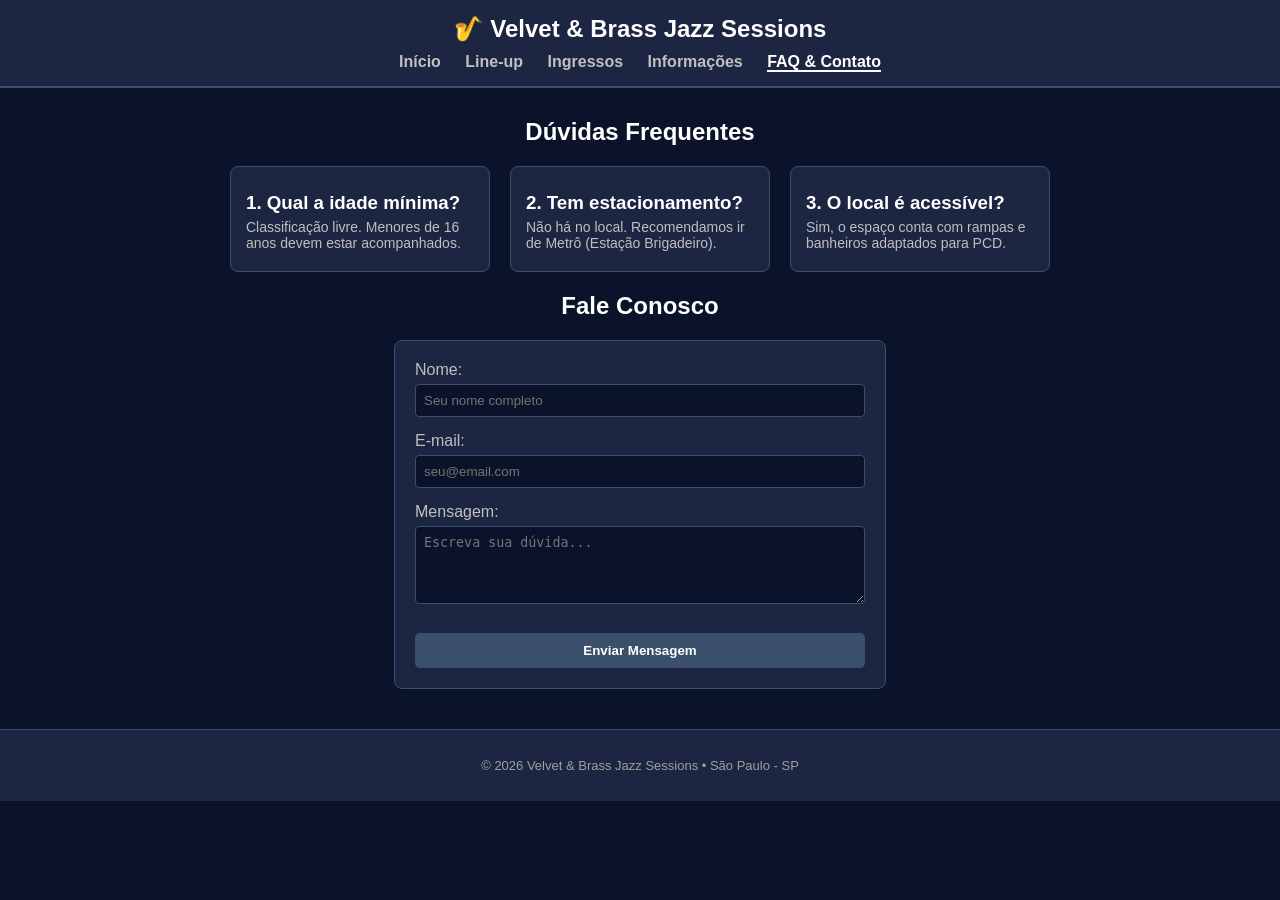
<file: faq.html>
<!DOCTYPE html>
<html lang="pt-BR">
<head>
  <meta charset="UTF-8">
  <meta name="viewport" content="width=device-width, initial-scale=1.0">
  <title>Velvet & Brass - FAQ e Contato</title>
  <link rel="stylesheet" href="style.css">
</head>
<body>

  <header>
    <h1>🎷 Velvet & Brass Jazz Sessions</h1>
    <nav>
      <a href="index.html">Início</a>
      <a href="lineup.html">Line-up</a>
      <a href="ingressos.html">Ingressos</a>
      <a href="informacoes.html">Informações</a>
      <a href="faq.html" class="ativo">FAQ & Contato</a>
    </nav>
  </header>

  <main>
    <h2>Dúvidas Frequentes</h2>

    <div class="grade">
      <div class="card">
        <h3>1. Qual a idade mínima?</h3>
        <p>Classificação livre. Menores de 16 anos devem estar acompanhados.</p>
      </div>

      <div class="card">
        <h3>2. Tem estacionamento?</h3>
        <p>Não há no local. Recomendamos ir de Metrô (Estação Brigadeiro).</p>
      </div>

      <div class="card">
        <h3>3. O local é acessível?</h3>
        <p>Sim, o espaço conta com rampas e banheiros adaptados para PCD.</p>
      </div>
    </div>

    <h2>Fale Conosco</h2>
    <div class="formulario">
      <form onsubmit="event.preventDefault(); alert('Mensagem enviada com sucesso!');">
        <div class="campo">
          <label>Nome:</label>
          <input type="text" placeholder="Seu nome completo" required>
        </div>
        <div class="campo">
          <label>E-mail:</label>
          <input type="email" placeholder="seu@email.com" required>
        </div>
        <div class="campo">
          <label>Mensagem:</label>
          <textarea rows="4" placeholder="Escreva sua dúvida..." required></textarea>
        </div>
        <button type="submit" class="botao">Enviar Mensagem</button>
      </form>
    </div>
  </main>

  <footer>
    <p>© 2026 Velvet & Brass Jazz Sessions • São Paulo - SP</p>
  </footer>

</body>
</html>
</file>
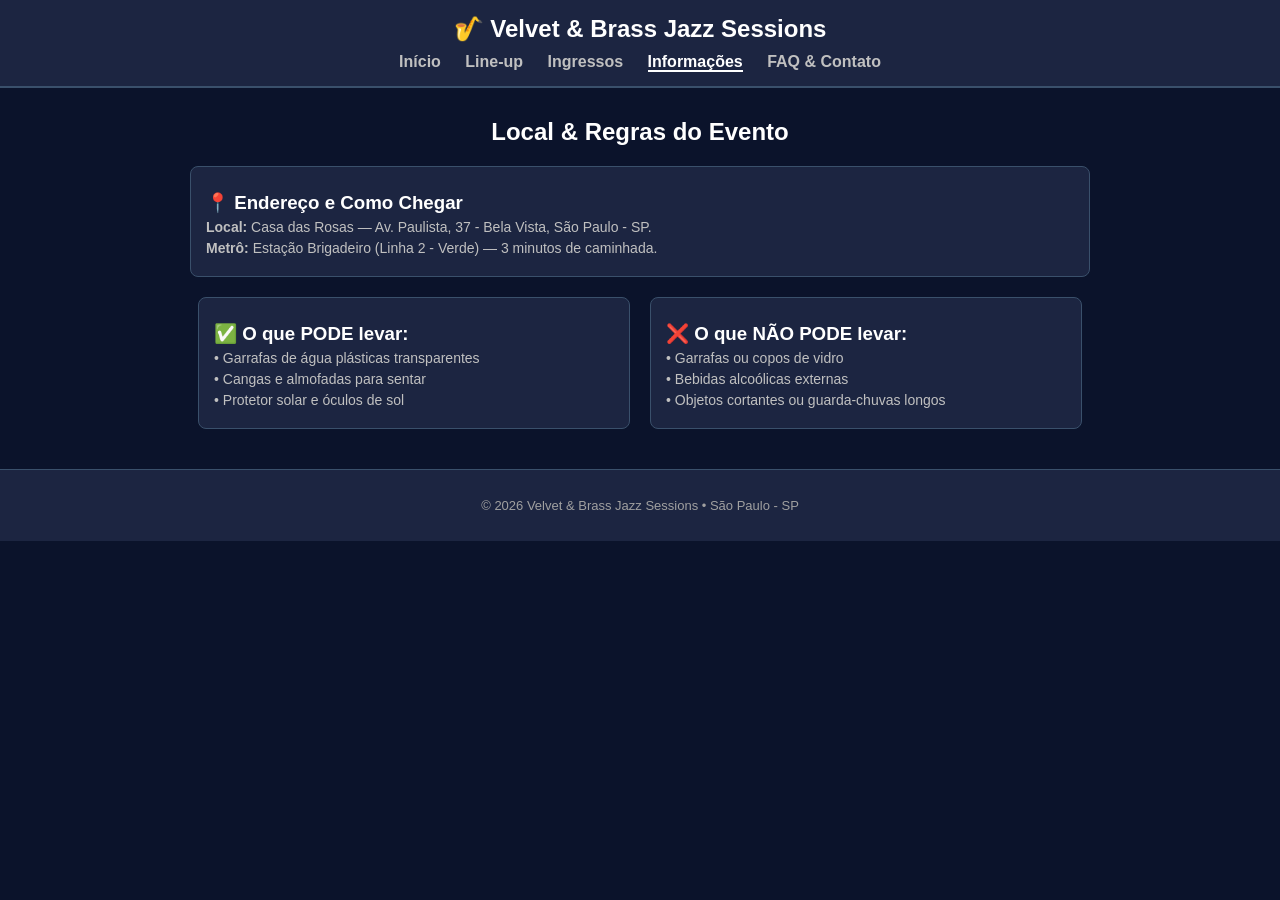
<file: informacoes.html>
<!DOCTYPE html>
<html lang="pt-BR">
<head>
  <meta charset="UTF-8">
  <meta name="viewport" content="width=device-width, initial-scale=1.0">
  <title>Velvet & Brass - Informações</title>
  <link rel="stylesheet" href="style.css">
</head>
<body>

  <header>
    <h1>🎷 Velvet & Brass Jazz Sessions</h1>
    <nav>
      <a href="index.html">Início</a>
      <a href="lineup.html">Line-up</a>
      <a href="ingressos.html">Ingressos</a>
      <a href="informacoes.html" class="ativo">Informações</a>
      <a href="faq.html">FAQ & Contato</a>
    </nav>
  </header>

  <main>
    <h2>Local & Regras do Evento</h2>

    <div class="grade">
      <div class="card" style="width: 100%;">
        <h3>📍 Endereço e Como Chegar</h3>
        <p><strong>Local:</strong> Casa das Rosas — Av. Paulista, 37 - Bela Vista, São Paulo - SP.</p>
        <p><strong>Metrô:</strong> Estação Brigadeiro (Linha 2 - Verde) — 3 minutos de caminhada.</p>
      </div>

      <div class="card" style="width: 48%;">
        <h3>✅ O que PODE levar:</h3>
        <p>• Garrafas de água plásticas transparentes</p>
        <p>• Cangas e almofadas para sentar</p>
        <p>• Protetor solar e óculos de sol</p>
      </div>

      <div class="card" style="width: 48%;">
        <h3>❌ O que NÃO PODE levar:</h3>
        <p>• Garrafas ou copos de vidro</p>
        <p>• Bebidas alcoólicas externas</p>
        <p>• Objetos cortantes ou guarda-chuvas longos</p>
      </div>
    </div>
  </main>

  <footer>
    <p>© 2026 Velvet & Brass Jazz Sessions • São Paulo - SP</p>
  </footer>

</body>
</html>
</file>
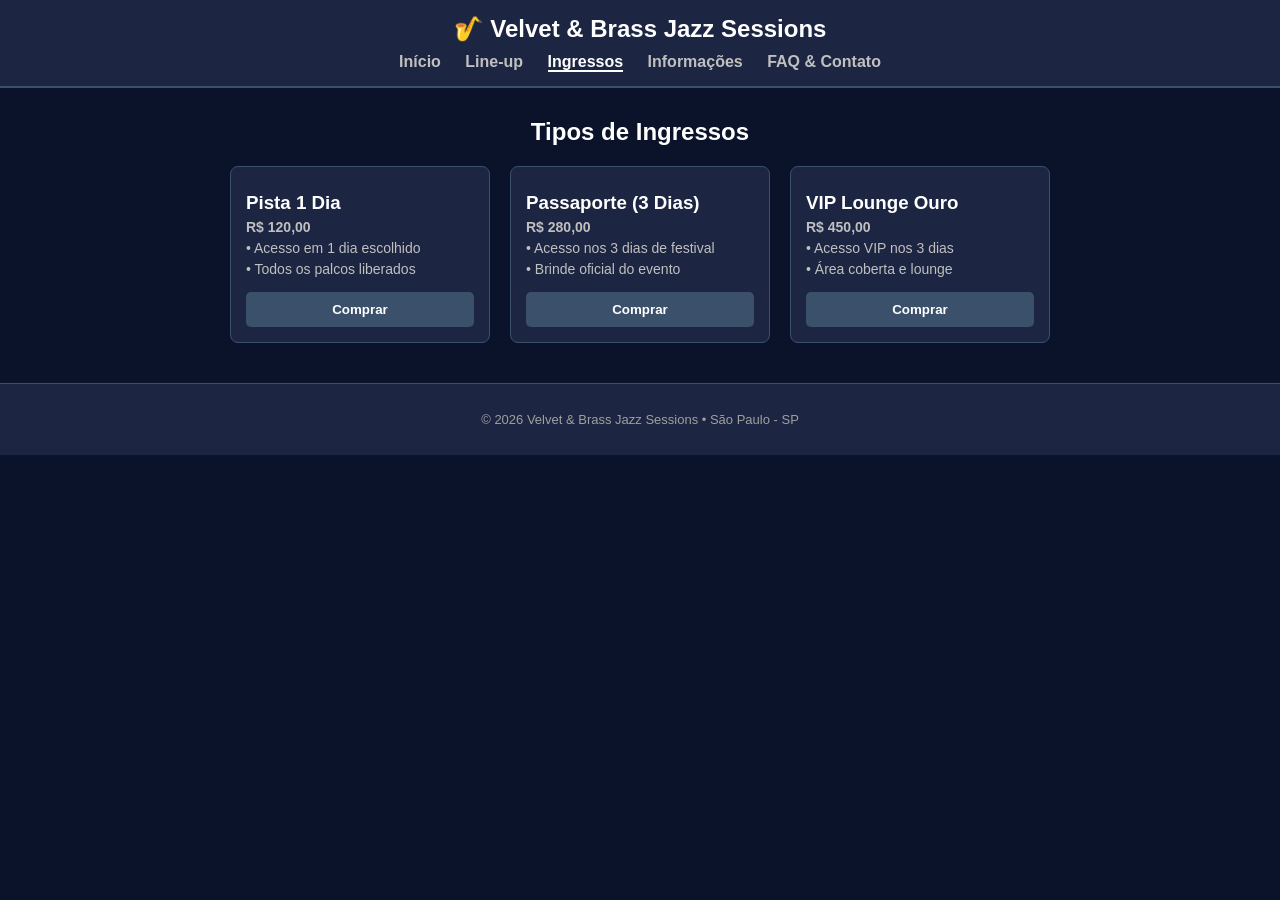
<file: ingressos.html>
<!DOCTYPE html>
<html lang="pt-BR">
<head>
  <meta charset="UTF-8">
  <meta name="viewport" content="width=device-width, initial-scale=1.0">
  <title>Velvet & Brass - Ingressos</title>
  <link rel="stylesheet" href="style.css">
</head>
<body>

  <header>
    <h1>🎷 Velvet & Brass Jazz Sessions</h1>
    <nav>
      <a href="index.html">Início</a>
      <a href="lineup.html">Line-up</a>
      <a href="ingressos.html" class="ativo">Ingressos</a>
      <a href="informacoes.html">Informações</a>
      <a href="faq.html">FAQ & Contato</a>
    </nav>
  </header>

  <main>
    <h2>Tipos de Ingressos</h2>

    <div class="grade">
      <div class="card">
        <h3>Pista 1 Dia</h3>
        <p class="preco">R$ 120,00</p>
        <p>• Acesso em 1 dia escolhido</p>
        <p>• Todos os palcos liberados</p>
        <button class="botao">Comprar</button>
      </div>

      <div class="card">
        <h3>Passaporte (3 Dias)</h3>
        <p class="preco">R$ 280,00</p>
        <p>• Acesso nos 3 dias de festival</p>
        <p>• Brinde oficial do evento</p>
        <button class="botao">Comprar</button>
      </div>

      <div class="card">
        <h3>VIP Lounge Ouro</h3>
        <p class="preco">R$ 450,00</p>
        <p>• Acesso VIP nos 3 dias</p>
        <p>• Área coberta e lounge</p>
        <button class="botao">Comprar</button>
      </div>
    </div>
  </main>

  <footer>
    <p>© 2026 Velvet & Brass Jazz Sessions • São Paulo - SP</p>
  </footer>

</body>
</html>
</file>
<file: style.css>
/* ==========================================================
   VELVET & BRASS JAZZ SESSIONS - SÃO PAULO 2026
   Paleta de Cores: Azul Marinho, Branco, Prata e Cinza
   ========================================================== */

/* Configurações do Corpo da Página */
body {
  font-family: Arial, Helvetica, sans-serif;
  background-color: #0b132b; /* Azul Marinho Escuro */
  color: #ffffff;            /* Texto Branco */
  margin: 0;
  padding: 0;
}

/* Cabeçalho e Menu */
header {
  background-color: #1c2541; /* Azul Marinho Médio */
  border-bottom: 2px solid #3a506b;
  padding: 15px 20px;
  text-align: center;
}

header h1 {
  margin: 0 0 10px 0;
  font-size: 24px;
}

nav a {
  color: #c0c0c0; /* Prata */
  text-decoration: none;
  margin: 0 10px;
  font-weight: bold;
}

nav a:hover, nav a.ativo {
  color: #ffffff;
  border-bottom: 2px solid #ffffff;
}

/* Conteúdo Principal */
main {
  max-width: 900px;
  margin: 30px auto;
  padding: 0 20px;
}

h2 {
  color: #ffffff;
  text-align: center;
  margin-bottom: 10px;
}

.subtitulo {
  color: #a0a0a0; /* Cinza Claro */
  text-align: center;
  margin-bottom: 20px;
}

/* Organização dos Cards (Grade) */
.grade {
  display: flex;
  flex-wrap: wrap;
  gap: 20px;
  justify-content: center;
  margin-top: 20px;
}

/* Cartões (Cards) */
.card {
  background-color: #1c2541;
  border: 1px solid #3a506b;
  border-radius: 8px;
  padding: 15px;
  width: 260px;
  box-sizing: border-box;
}

.card img {
  width: 100%;
  height: 140px;
  object-fit: cover;
  border-radius: 5px;
}

.card h3 {
  margin: 10px 0 5px 0;
  color: #ffffff;
}

.card p {
  margin: 5px 0;
  color: #c0c0c0;
  font-size: 14px;
}

.preco {
  font-size: 22px;
  font-weight: bold;
  color: #ffffff;
  margin: 10px 0;
}

/* Botões */
.botao {
  background-color: #3a506b;
  color: #ffffff;
  border: none;
  padding: 10px;
  width: 100%;
  border-radius: 5px;
  font-weight: bold;
  cursor: pointer;
  margin-top: 10px;
}

.botao:hover {
  background-color: #5c789d;
}

/* Formulário */
.formulario {
  background-color: #1c2541;
  padding: 20px;
  border-radius: 8px;
  border: 1px solid #3a506b;
  max-width: 450px;
  margin: 20px auto;
}

.campo {
  margin-bottom: 15px;
}

.campo label {
  display: block;
  margin-bottom: 5px;
  color: #c0c0c0;
}

.campo input, .campo textarea {
  width: 100%;
  padding: 8px;
  border-radius: 4px;
  border: 1px solid #3a506b;
  background-color: #0b132b;
  color: #ffffff;
  box-sizing: border-box;
}

/* Rodapé */
footer {
  background-color: #1c2541;
  border-top: 1px solid #3a506b;
  text-align: center;
  padding: 15px;
  color: #a0a0a0;
  font-size: 13px;
  margin-top: 40px;
}
</file>
